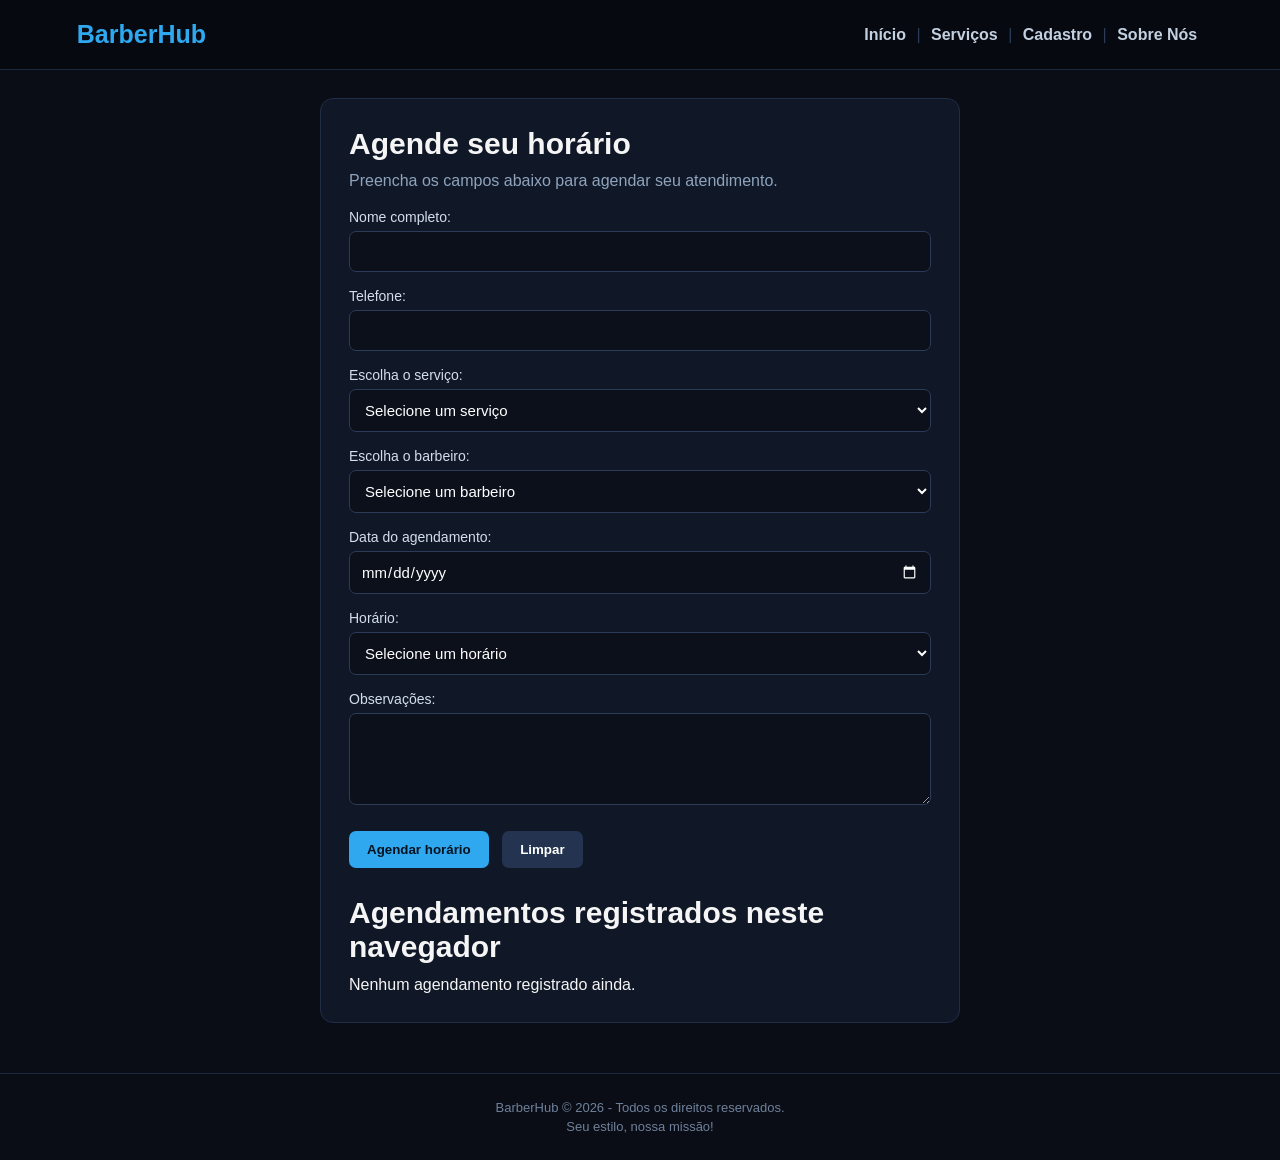
<file: agendamento.html>
<!DOCTYPE html>
<html lang="pt-br">
<head>
    <meta charset="UTF-8">
    <meta name="viewport" content="width=device-width, initial-scale=1.0">

    <title>Agendamento - BarberHub</title>

    <link rel="stylesheet" href="agendamento.css">
    <script src="JS/script.js" defer></script>

</head>
<body>
    <header>
        <h1>BarberHub</h1>

        <nav>
            <a href="index.html">Início</a> |
            <a href="servicos.html">Serviços</a> |
            <a href="cadastro.html">Cadastro</a> |
            <a href="sobre.html">Sobre Nós</a>
        </nav>
    </header>

    <main>
        <h2>Agende seu horário</h2>
        <p>Preencha os campos abaixo para agendar seu atendimento.</p>

        <form action="#" method="post">

            <label for="nome">Nome completo:</label><br>
            <input type="text" id="nome" name="nome" required>
            <br><br>

            <label for="telefone">Telefone:</label><br>
            <input type="tel" id="telefone" name="telefone" required>
            <br><br>

            <label for="servico">Escolha o serviço:</label><br>
            <select id="servico" name="servico" required>
                <option value="">Selecione um serviço</option>
                <option value="corte">Corte de cabelo</option>
                <option value="barba">Barba</option>
                <option value="corte-barba">Corte + Barba</option>
                <option value="sobrancelha">Sobrancelha</option>
                <option value="pezinho">Pezinho</option>
            </select>
            <br><br>

            <label for="barbeiro">Escolha o barbeiro:</label><br>
            <select id="barbeiro" name="barbeiro" required>
                <option value="">Selecione um barbeiro</option>
                <option value="joao">João</option>
                <option value="pedro">Pedro</option>
                <option value="carlos">Carlos</option>
            </select>
            <br><br>

            <label for="data">Data do agendamento:</label><br>
            <input type="date" id="data" name="data" required>
            <br><br>

            <label for="horario">Horário:</label><br>
            <select id="horario" name="horario" required>
                <option value="">Selecione um horário</option>
                <option value="08:00">08:00</option>
                <option value="09:00">09:00</option>
                <option value="10:00">10:00</option>
                <option value="11:00">11:00</option>
                <option value="13:00">13:00</option>
                <option value="14:00">14:00</option>
                <option value="15:00">15:00</option>
                <option value="16:00">16:00</option>
                <option value="17:00">17:00</option>
            </select>
            <br><br>

            <label for="observacao">Observações:</label><br>
            <textarea id="observacao" name="observacao" rows="4" cols="30"></textarea>
            <br><br>

            <button type="submit">Agendar horário</button>
            <button type="reset">Limpar</button>

        </form>
    </main>

    <footer>
        <p>BarberHub © 2026 - Todos os direitos reservados.</p>
        <p>Seu estilo, nossa missão!</p>
    </footer>

</body>
</html>
</file>
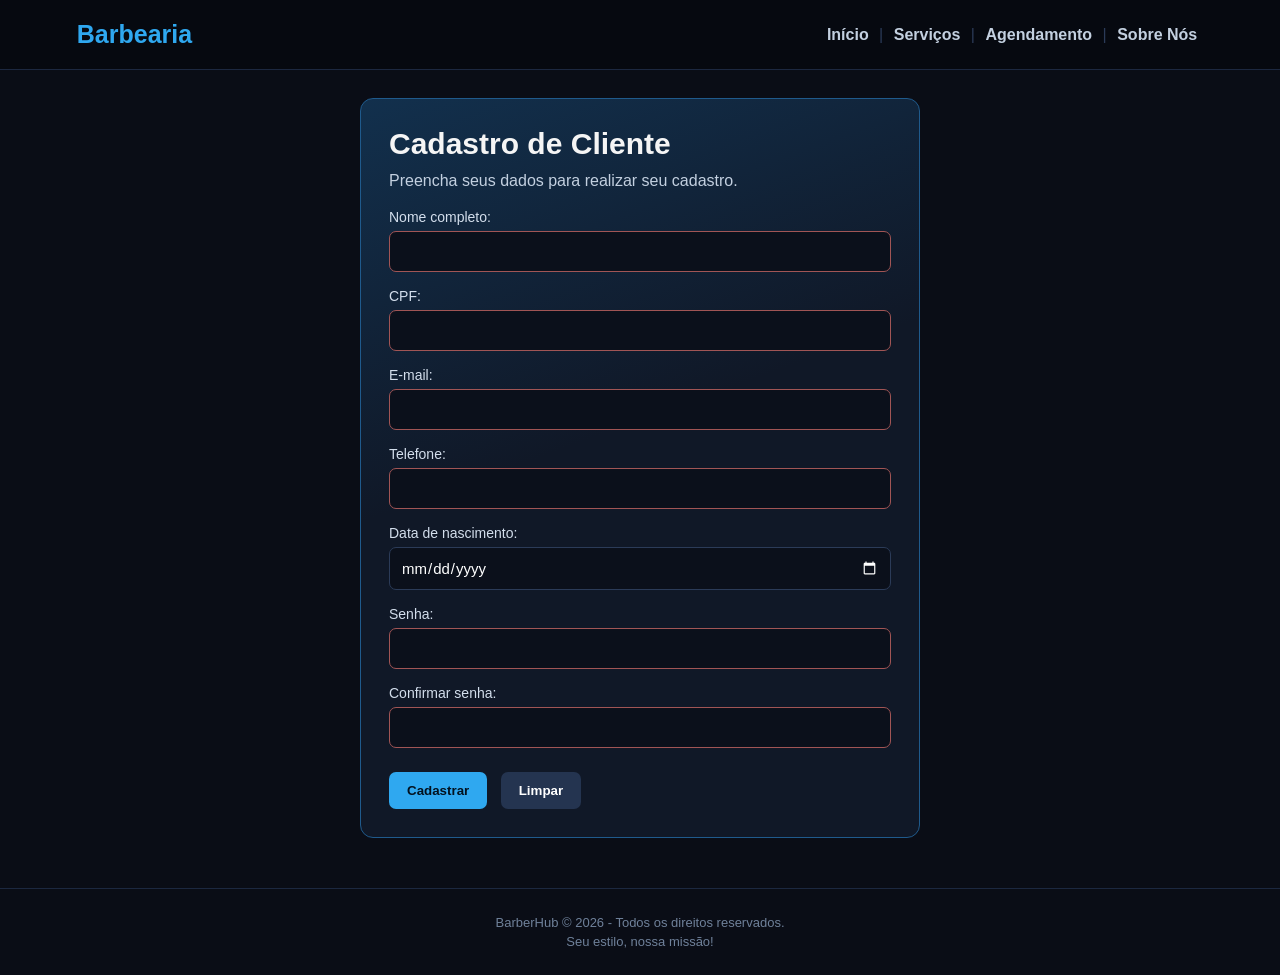
<file: cadastro.html>
<!DOCTYPE html>
<html lang="pt-br">
<head>
    <meta charset="UTF-8">
    <meta name="viewport" content="width=device-width, initial-scale=1.0">
    <title>Cadastro - BarberHub</title>

    <link rel="stylesheet" href="cadastro.css">
    <script src="JS/script.js" defer></script>
</head>
<body>

    <header>
        <h1>Barbearia</h1>

        <nav>
            <a href="index.html">Início</a> |
            <a href="servicos.html">Serviços</a> |
            <a href="agendamento.html">Agendamento</a> |
            <a href="sobre.html">Sobre Nós</a>
        </nav>
    </header>

    <main>
        <h2>Cadastro de Cliente</h2>
        <p>Preencha seus dados para realizar seu cadastro.</p>

        <form action="#" method="post">

            <label for="nome">Nome completo:</label><br>
            <input type="text" id="nome" name="nome" required>
            <br><br>

            <label for="cpf">CPF:</label><br>
            <input type="text" id="cpf" name="cpf" required>
            <br><br>

            <label for="email">E-mail:</label><br>
            <input type="email" id="email" name="email" required>
            <br><br>

            <label for="telefone">Telefone:</label><br>
            <input type="tel" id="telefone" name="telefone" required>
            <br><br>

            <label for="nascimento">Data de nascimento:</label><br>
            <input type="date" id="nascimento" name="nascimento">
            <br><br>

            <label for="senha">Senha:</label><br>
            <input type="password" id="senha" name="senha" required>
            <br><br>

            <label for="confirmar">Confirmar senha:</label><br>
            <input type="password" id="confirmar" name="confirmar" required>
            <br><br>

            <button type="submit">Cadastrar</button>
            <button type="reset">Limpar</button>

        </form>
    </main>

    <footer>
        <p>BarberHub © 2026 - Todos os direitos reservados.</p>
        <p>Seu estilo, nossa missão!</p>
    </footer>

</body>
</html>
</file>
<file: agendamento.css>
*{box-sizing:border-box}
body{margin:0;background:#0a0d16;color:#f5f5f5;font-family:Arial,sans-serif}
header{display:flex;justify-content:space-between;align-items:center;gap:14px;flex-wrap:wrap;padding:20px 6%;background:#060910;border-bottom:1px solid #1c2840}
header h1{margin:0;font-size:25px;color:#2fa8f0}
.logo{order:-1;display:block;width:48px;height:48px;border-radius:8px;background:url("img/logo.png") center/contain no-repeat}
nav{color:#2b3b58}
nav a{color:#c3d0e0;text-decoration:none;font-weight:bold;margin:0 6px;transition:color .2s}
nav a:hover{color:#2fa8f0}
main{width:min(640px,92%);margin:28px auto 50px;padding:28px;background:#101827;border:1px solid #1f2d47;border-radius:13px}
main h2{margin:0 0 8px;font-size:clamp(24px,4vw,30px)}
main>p{margin:0 0 10px;color:#8fa3bd;line-height:1.5}
form br{display:none}
label{display:block;margin:16px 0 6px;font-size:14px;color:#d3deec}
input,select,textarea{width:100%;padding:11px;background:#0b101b;color:white;border:1px solid #2b3b58;border-radius:7px;font-family:inherit;font-size:15px}
input:focus,select:focus,textarea:focus{outline:0;border-color:#2fa8f0}
textarea{resize:vertical}
input[type=date]{color-scheme:dark}
button{margin:22px 9px 0 0;padding:11px 18px;border:0;border-radius:7px;background:#2fa8f0;color:#03121f;font-weight:bold;cursor:pointer;transition:background .2s}
button:hover{background:#5bbcf5}
button[type=reset]{background:#243450;color:white}
button[type=reset]:hover{background:#31456a}
footer{text-align:center;color:#6f819a;border-top:1px solid #1c2840;padding:22px;font-size:13px}
footer p{margin:4px 0}

@media(max-width:680px){
header{padding:16px 4%;justify-content:center}
main{padding:20px}
button{width:100%;margin-right:0}
}
</file>
<file: cadastro.css>
*{box-sizing:border-box}
body{margin:0;background:#0a0d16;color:#f5f5f5;font-family:Arial,sans-serif}
header{display:flex;justify-content:space-between;align-items:center;gap:14px;flex-wrap:wrap;padding:20px 6%;background:#060910;border-bottom:1px solid #1c2840}
header h1{margin:0;font-size:25px;color:#2fa8f0}
.logo{order:-1;display:block;width:48px;height:48px;border-radius:8px;background:url("img/logo.png") center/contain no-repeat}
nav{color:#2b3b58}
nav a{color:#c3d0e0;text-decoration:none;font-weight:bold;margin:0 6px;transition:color .2s}
nav a:hover{color:#2fa8f0}
main{width:min(560px,92%);margin:28px auto 50px;padding:28px;background:linear-gradient(160deg,#12304d,#101827 45%);border:1px solid #1f5a8c;border-radius:13px}
main h2{margin:0 0 8px;font-size:clamp(24px,4vw,30px)}
main>p{margin:0 0 10px;color:#c3d0e0;line-height:1.5}
form br{display:none}
label{display:block;margin:16px 0 6px;font-size:14px;color:#d3deec}
input{width:100%;padding:11px;background:#0b101b;color:white;border:1px solid #2b3b58;border-radius:7px;font-family:inherit;font-size:15px}
input:focus{outline:0;border-color:#2fa8f0}
input:invalid:not(:placeholder-shown):not(:focus){border-color:#a15555}
input[type=date]{color-scheme:dark}
button{margin:24px 9px 0 0;padding:11px 18px;border:0;border-radius:7px;background:#2fa8f0;color:#03121f;font-weight:bold;cursor:pointer;transition:background .2s}
button:hover{background:#5bbcf5}
button[type=reset]{background:#243450;color:white}
button[type=reset]:hover{background:#31456a}
footer{text-align:center;color:#6f819a;border-top:1px solid #1c2840;padding:22px;font-size:13px}
footer p{margin:4px 0}

@media(max-width:680px){
header{padding:16px 4%;justify-content:center}
main{padding:20px}
button{width:100%;margin-right:0}
}
</file>
